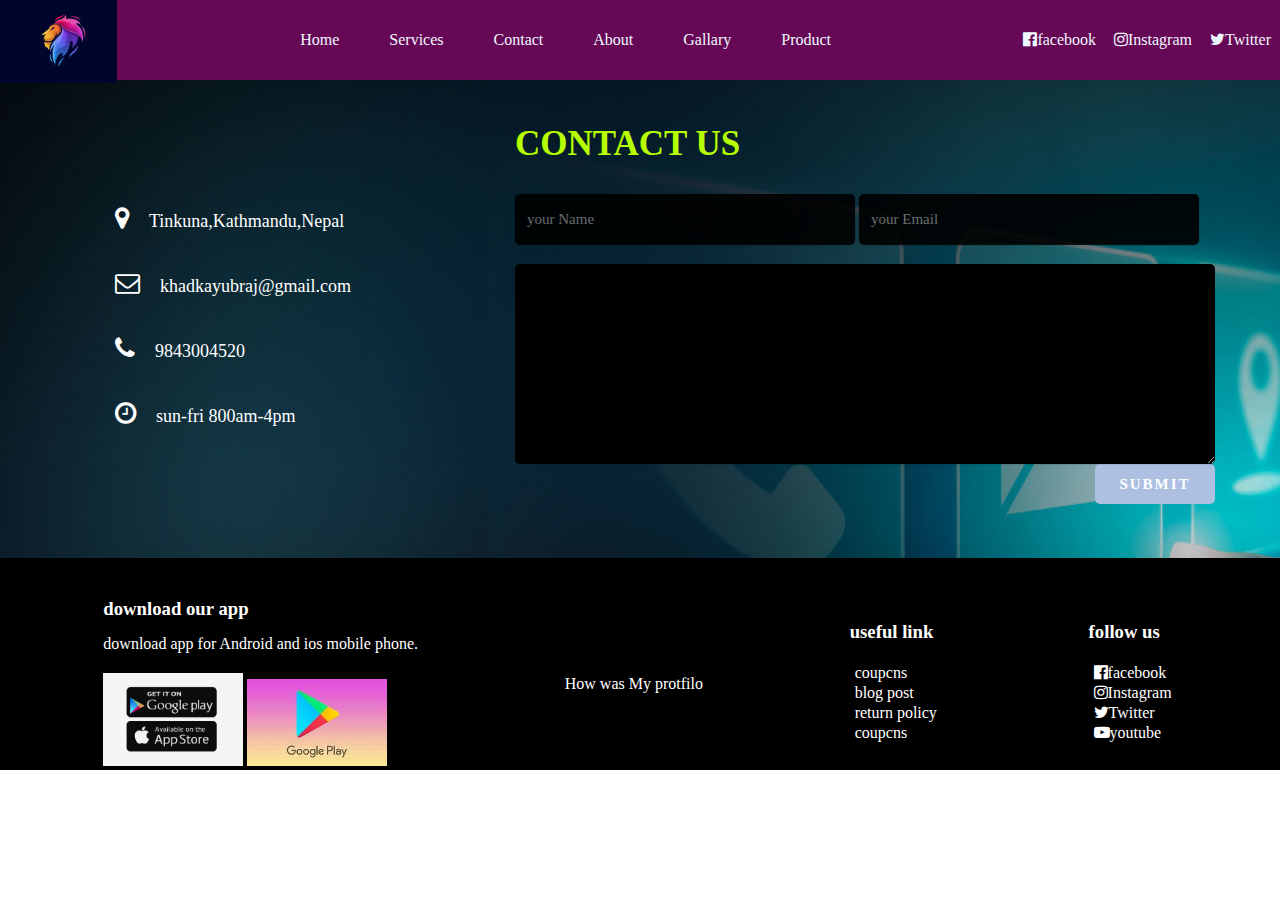
<file: contact.html>
<html>

<head>

    <meta charset="UTF-8">
    <meta name="viewport" content="width=device-width, initial-scale=1.0">
    <title>contact us</title>
    <link rel="stylesheet" href="https://cdnjs.cloudflare.com/ajax/libs/font-awesome/4.7.0/css/font-awesome.min.css">

    <style>
        * {
            margin: 0;
            padding: 0;
            box-sizing: border-box;
            font-family: "poppins", sans-senif;
        }

        body {

            color: aliceblue;
            font-family: "Poppins", sans-serif;
        }

        nav {
            display: flex;
            justify-content: space-between;
            align-items: center;
            height: 80px;
            background-color: rgb(102, 8, 86);
        }

        nav ul {
            display: flex;
            justify-content: center;
        }

        nav ul li {
            list-style: none;
            margin: 0 25px;
        }

        nav ul li a {
            text-decoration: none;
            color: aliceblue;
        }

        nav ul li a:hover {
            color: rgb(99, 153, 201);
            font-size: 1.01rem;
        }

        .left img {
    height: 85px;
}

        .social ul li {
            margin: 5px;
            padding: 4px;
        }


        .contact-section {
            width: 100%;
            height: 478px;
            display: flex;
            justify-content: center;
            align-items: center;
            background-image: url(image/contact.jpg);



        }

        .contact-info {
            color: #ffffff;
            max-width: 500px;
            line-height: 65px;
            padding-left: 100px;
            font-size: 18px;
        }

        .contact-info i {
            margin-right: 20px;
            font-size: 25px;

        }

        .contact-info .mail {
            color: #ffffff;
            text-decoration: none;
        }

        .contact-form {
            max-width: 700px;
            margin-right: 50px;
            margin-bottom: 14px;
        }

        .contact-info,
        .contact-form {
            flex: 1;


        }

        .contact-form h2 {
            color: #B7FF00;
            font-size: 35px;
            text-transform: uppercase;
            margin-bottom: 30px;
            margin-top: 4px;
        }

        .contact-form .text-box {
            background: #000;
            color: #fff;
            border: none;
            width: calc(50% - 10px);
            height: 50px;
            padding: 12px;
            font-size: 15px;
            border-radius: 5px;
            box-shadow: 0 1px 1px rgba(0, 0, 0.1);
            margin-bottom: 20px;
            opacity: 0.9;


        }


        .contact-form textarea {
            background: #000;
            color: #fff;
            border: none;
            width: 100%;
            padding: 15px;
            font-size: 15px;
            min-height: 200px;
            resize: verical;
            border-radius: 5px;
            box-shadow: 0 1px 1px rgba(0, 0, 0, 0.1);
            margin-bottom: 20px opacity 0.9;

        }

        .contact-form .send-btn {
            float: right;
            background: #ADC0E2;
            color: #fff;
            border: none;
            width: 120px;
            height: 40px;
            font-size: 15px;
            font-weight: 600;
            text-transform: uppercase;
            letter-spacing: 2px;
            border-radius: 5px;
            cursor: pointer;
        }

        .contact-form .send-btn:hover {
            background: #F7E303;

        }

        footer {
    background: #000000;
    height: auto;
    width: 100vw;
    padding-top: 40px;
    color: #fff;
}
.containers {
    max-width: 1400px;
    margin: auto;
    padding-left: 30px;
    padding-right: 30px;
}


.row {
    display: flex;
    align-items: Center;
    flex-wrap: wrap;
    justify-content: space-around;


}
.footer-col-1 h3, .footer-col-3 h3, .footer-col-4 h3{
   
    margin-bottom: 15px;

}

.footer-col-4 ul, .footer-col-3 ul{
    list-style: none;
    padding: 5px;
    text-decoration: none;
    cursor: pointer;
}

.footer-col-4 ul li, .footer-col-3 ul li{
    padding: 1px 0;
}
.footer-col-4 ul li a{
    text-decoration: none;
    color: #fff;
}



.app-logo {
    margin-top: 20px;
}

.app-logo img {
    width: 140px;
}


        @media screen and (max-width:950px) {
            .contact-section {
                flex-direction: column;
            }

            .contact-info,
            .contact-form {
                margin: 30px 50px;

            }

            .contact-form h2 {
                font-size: 30px;

            }

            .contact-form .text-box {
                width: 100%;

            }

        }
    </style>
</head>

<body id="login">
    <header>
        <nav>
            <div class="left">
                <img src="image/logo.jpg" alt="logo">
            </div>
            <div class="right">
                <ul>
                    <li><a href="index.html">Home</a></li>
                    <li><a href="newservice.html">Services</a></li>
                    <li><a href="contact.html">Contact</a></li>
                    <li><a href="about.html">About</a></li>
                    <li><a href="gallery.html">Gallary</a></li>
                    <li><a href="product.html">Product</a></li>
                </ul>
            </div>
            <div class="social">
                <ul>
                    <li> <a href="https://www.facebook.com/"><i class="fa fa-facebook-official"></i>facebook</a>
                    </li>
                    <li> <a href="https://www.instagram.com/"><i class="fa fa-instagram"></i>Instagram</a></li>
                    <li> <a href="https://twitter.com/"><i class="fa fa-twitter"></i>Twitter</a></li>

                </ul>
            </div>
        </nav>
    </header>
    <div class="contact-section">
        <div class="contact-info">

            <div><i class="fa fa-map-marker"></i>Tinkuna,Kathmandu,Nepal</div>
            <div><a class="mail" href="mailto:khadkayubraj@gmail.com"><i
                        class="fa fa-envelope-o"></i>khadkayubraj@gmail.com</a>
            </div>
            <div><i class="fa fa-phone"></i>9843004520</div>
            <div><i class="fa fa-clock-o"></i>sun-fri 800am-4pm</div>

        </div>
        <div class="contact-form">
            <h2>Contact us</h2>
            <form class="contact" action="" method="post">
                <input type="text" name="name" class="text-box" placeholder="your Name" required>
                <input type="email" name="email" class="text-box" placeholder="your Email" required>
                <textarea name="message" row="4" placeholder="Your Message" required> </textarea>
                <button type="submit" class="send-btn"
                    onclick="alert('Thank you for your form submittion. We will send you email soon!!')">Submit</button>
            </form>
        </div>
    </div>


    <footer>
        <div class="containers">
            <div class="row">
                <div class="footer-col-1">
                    <h3>download our app</h3>
                    <p>download app for Android and ios mobile phone.</p>
                    <div class="app-logo">
                        <img src="image/ggole.jpg">
                        <img src="image/play.jpg">
                    </div>
                </div>
                <div class="footer-col-2">
                    <p>
                        How was My protfilo
                    </p>
                </div>
                <div class="footer-col-3">
                    <h3>useful link</h3>
                    <ul>
                        <li>coupcns</li>
                        <li>blog post</li>
                        <li>return policy</li>
                        <li>coupcns</li>
                    </ul>
                </div>
                <div class="footer-col-4">
                    <h3>follow us</h3>
                    <ul>
                        <li>
                            <a href="https://www.facebook.com/"><i class="fa fa-facebook-official"></i>facebook</a>
                        </li>
                        <li>
                            <a href="https://www.instagram.com/"><i class="fa fa-instagram"></i>Instagram</a>
                        </li>
                        <li>
                            <a href="https://twitter.com/"><i class="fa fa-twitter"></i>Twitter</a>
                        </li>
                        <li>
                            <a href="https://www.youtube.com/"><i class="fa fa-youtube-play"></i>youtube</a>
                        </li>
                    </ul>
                </div>
            </div>
        </div>
    </footer>

</body>

</html>
</file>
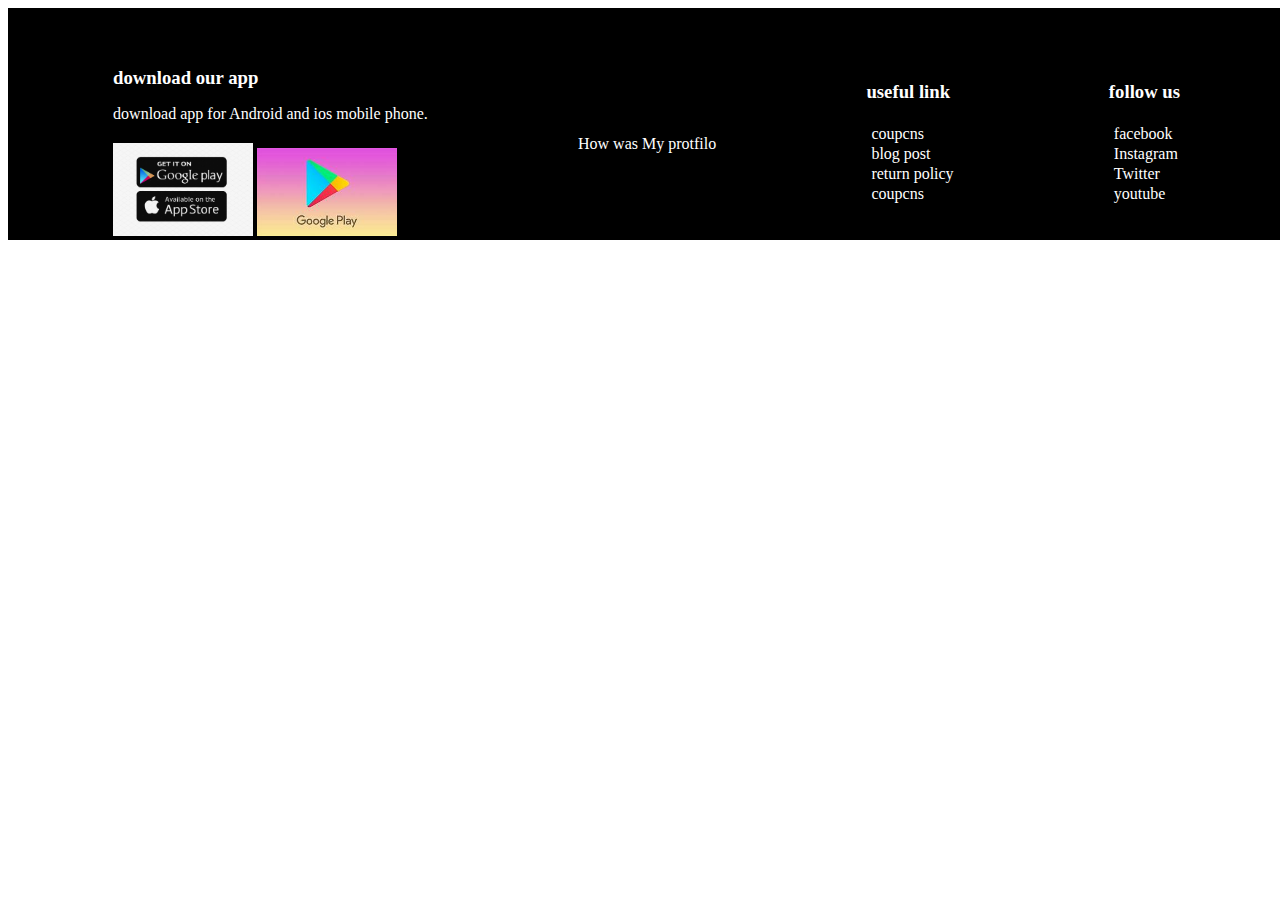
<file: footer.html>
<!DOCTYPE html>
<html lang="en">
<head>
    <meta charset="UTF-8">
    <meta name="viewport" content="width=device-width, initial-scale=1.0">
    <title>Document</title>

    <style>
footer {
    background: #000000;
    height: auto;
    width: 100vw;
    padding-top: 40px;
    color: #fff;
}
.containers {
    max-width: 1400px;
    margin: auto;
    padding-left: 30px;
    padding-right: 30px;
}


.row {
    display: flex;
    align-items: Center;
    flex-wrap: wrap;
    justify-content: space-around;


}
.footer-col-1 h3, .footer-col-3 h3, .footer-col-4 h3{
   
    margin-bottom: 15px;

}

.footer-col-4 ul, .footer-col-3 ul{
    list-style: none;
    padding: 5px;
    text-decoration: none;
    cursor: pointer;
}

.footer-col-4 ul li, .footer-col-3 ul li{
    padding: 1px 0;
}
.footer-col-4 ul li a{
    text-decoration: none;
    color: #fff;
}



.app-logo {
    margin-top: 20px;
}

.app-logo img {
    width: 140px;
}

    </style>
</head>
<body>
    <header>

    </header>


    <main>

    </main>


    <footer>
        <div class="containers">
            <div class="row">
                <div class="footer-col-1">
                    <h3>download our app</h3>
                    <p>download app for Android and ios mobile phone.</p>
                    <div class="app-logo">
                        <img src="image/ggole.jpg">
                        <img src="image/play.jpg">
                    </div>
                </div>
                <div class="footer-col-2">
                    <p>
                        How was My protfilo
                    </p>
                </div>
                <div class="footer-col-3">
                    <h3>useful link</h3>
                    <ul>
                        <li>coupcns</li>
                        <li>blog post</li>
                        <li>return policy</li>
                        <li>coupcns</li>
                    </ul>
                </div>
                <div class="footer-col-4">
                    <h3>follow us</h3>
                    <ul>
                        <li>
                            <a href="https://www.facebook.com/"><i class="fa fa-facebook-official"></i>facebook</a>
                        </li>
                        <li>
                            <a href="https://www.instagram.com/"><i class="fa fa-instagram"></i>Instagram</a>
                        </li>
                        <li>
                            <a href="https://twitter.com/"><i class="fa fa-twitter"></i>Twitter</a>
                        </li>
                        <li>
                            <a href="https://www.youtube.com/"><i class="fa fa-youtube-play"></i>youtube</a>
                        </li>
                    </ul>
                </div>
            </div>
        </div>
    </footer>
</body>
</html>
</file>
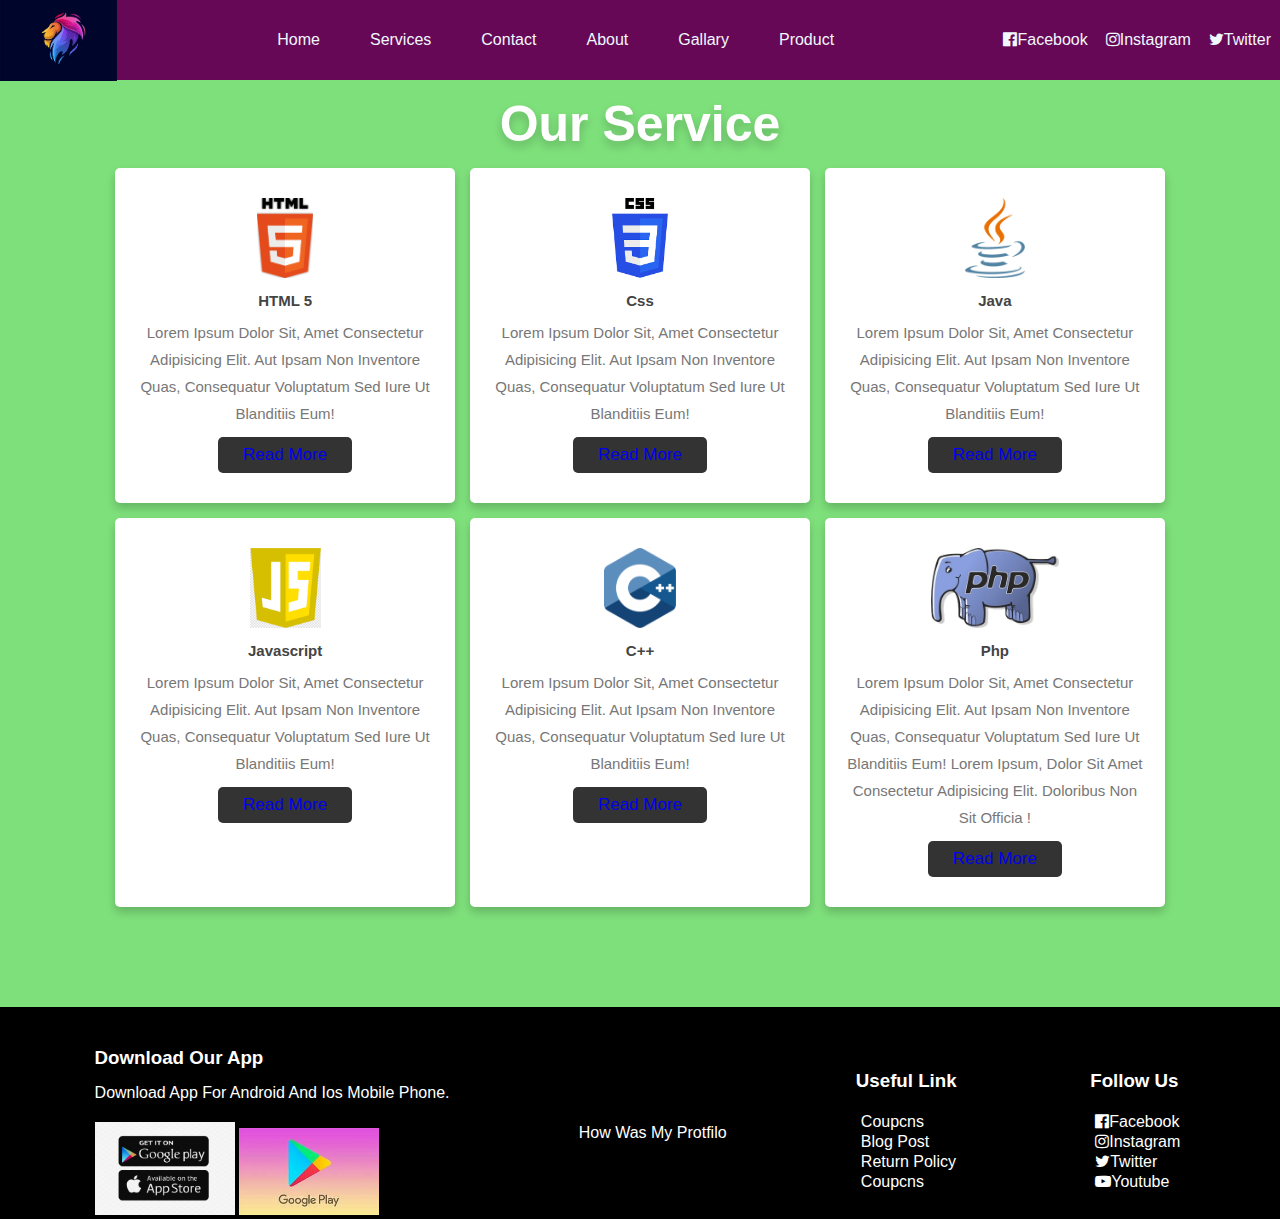
<file: newservice.html>
<!DOCTYPE html>
<html lang="en">

<head>
    <meta charset="UTF-8">
    <meta name="viewport" content="width=device-width, initial-scale=1.0">
    <title>Document</title>
    <link rel="stylesheet" href="https://cdnjs.cloudflare.com/ajax/libs/font-awesome/4.7.0/css/font-awesome.min.css">
    <link rel="stylesheet" href="service.css">
</head>

<body id="service">

    <header>
        <nav>
            <div class="left">
                <img src="image/logo.jpg" alt="">
            </div>
            <div class="right">
                <ul>
                    <li><a href="index.html">Home</a></li>
                    <li><a href="newservice.html">Services</a></li>
                    <li><a href="contact.html">Contact</a></li>
                    <li><a href="about.html">About</a></li>
                    <li><a href="gallery.html">Gallary</a></li>
                    <li><a href="product.html">Product</a></li>
                </ul>
            </div>
            <div class="social">
                <ul>
                    <li> <a href="https://www.facebook.com/"><i class="fa fa-facebook-official"></i>facebook</a>
                    </li>
                    <li> <a href="https://www.instagram.com/"><i class="fa fa-instagram"></i>Instagram</a></li>
                    <li> <a href="https://twitter.com/"><i class="fa fa-twitter"></i>Twitter</a></li>

                </ul>
            </div>
        </nav>
    </header>

    <div class="container">
        <h1 class="heading">Our Service</h1>
        <div class="box-container">
            <div class="box">
                <img src="image/htmlogo.png" alt="" srcset="">
                <h3>HTML 5</h3>
                <p>Lorem ipsum dolor sit, amet consectetur adipisicing elit. Aut ipsam non inventore quas, consequatur
                    voluptatum sed iure ut blanditiis eum!</p>
                <a href="#" class="btn read-more">Read more</a>

                <div class="extra-info">
                    <p>Lorem ipsum dolor, sit amet consectetur adipisicing elit. Iste beatae saepe alias architecto
                        illum. Optio, ut, excepturi explicabo aspernatur veritatis voluptates saepe corporis, labore
                        odit eaque repudiandae id natus autem..</p>
                </div>
            </div>

            <div class="box">
                <img src="image/css.png" alt="" srcset="">
                <h3>Css</h3>
                <p>Lorem ipsum dolor sit, amet consectetur adipisicing elit. Aut ipsam non inventore quas, consequatur
                    voluptatum sed iure ut blanditiis eum!</p>
                <a href="#" class="btn read-more">Read more</a>

                <div class="extra-info">
                    <p>Lorem ipsum dolor, sit amet consectetur adipisicing elit. Iste beatae saepe alias architecto
                        illum. Optio, ut, excepturi explicabo aspernatur veritatis voluptates saepe corporis, labore
                        odit eaque repudiandae id natus autem..</p>
                </div>
            </div>

            <div class="box">
                <img src="image/javalogo.png" alt="" srcset="">
                <h3>java</h3>
                <p>Lorem ipsum dolor sit, amet consectetur adipisicing elit. Aut ipsam non inventore quas, consequatur
                    voluptatum sed iure ut blanditiis eum!</p>
                <a href="#" class="btn read-more">Read more</a>

                <div class="extra-info">
                    <p>Lorem ipsum dolor, sit amet consectetur adipisicing elit. Iste beatae saepe alias architecto
                        illum. Optio, ut, excepturi explicabo aspernatur veritatis voluptates saepe corporis, labore
                        odit eaque repudiandae id natus autem..</p>
                </div>
            </div>

            <div class="box">
                <img src="image/javascript.jpg" alt="" srcset="">
                <h3>javascript</h3>
                <p>Lorem ipsum dolor sit, amet consectetur adipisicing elit. Aut ipsam non inventore quas, consequatur
                    voluptatum sed iure ut blanditiis eum!</p>
                <a href="#" class="btn read-more">Read more</a>

                <div class="extra-info">
                    <p>Lorem ipsum dolor, sit amet consectetur adipisicing elit. Iste beatae saepe alias architecto
                        illum. Optio, ut, excepturi explicabo aspernatur veritatis voluptates saepe corporis, labore
                        odit eaque repudiandae id natus autem..</p>
                </div>
            </div>

            <div class="box">
                <img src="image/c++.png" alt="" srcset="">
                <h3>C++</h3>
                <p>Lorem ipsum dolor sit, amet consectetur adipisicing elit. Aut ipsam non inventore quas, consequatur
                    voluptatum sed iure ut blanditiis eum!</p>
                <a href="#" class="btn read-more">Read more</a>

                <div class="extra-info">
                    <p>Lorem ipsum dolor, sit amet consectetur adipisicing elit. Iste beatae saepe alias architecto
                        illum. Optio, ut, excepturi explicabo aspernatur veritatis voluptates saepe corporis, labore
                        odit eaque repudiandae id natus autem..</p>
                </div>
            </div>

            <div class="box">
                <img src="image/php.jpg" alt="" srcset="">
                <h3>Php</h3>
                <p>Lorem ipsum dolor sit, amet consectetur adipisicing elit. Aut ipsam non inventore quas, consequatur
                    voluptatum sed iure ut blanditiis eum!
                    Lorem ipsum, dolor sit amet consectetur adipisicing elit. Doloribus non sit officia !</p>
                <a href="#" class="btn read-more">Read more</a>

                <div class="extra-info">
                    <p>Lorem ipsum dolor, sit amet consectetur adipisicing elit. Iste beatae saepe alias architecto
                        illum. Optio, ut, excepturi explicabo aspernatur veritatis voluptates saepe corporis, labore
                        odit eaque repudiandae id natus autem..</p>
                </div>
            </div>


        </div>
    </div>

    <footer>
        <div class="containers">
            <div class="row">
                <div class="footer-col-1">
                    <h3>download our app</h3>
                    <p>download app for Android and ios mobile phone.</p>
                    <div class="app-logo">
                        <img src="image/ggole.jpg">
                        <img src="image/play.jpg">
                    </div>
                </div>
                <div class="footer-col-2">
                    <p>
                        How was My protfilo
                    </p>
                </div>
                <div class="footer-col-3">
                    <h3>useful link</h3>
                    <ul>
                        <li>coupcns</li>
                        <li>blog post</li>
                        <li>return policy</li>
                        <li>coupcns</li>
                    </ul>
                </div>
                <div class="footer-col-4">
                    <h3>follow us</h3>
                    <ul>
                        <li>
                            <a href="https://www.facebook.com/"><i class="fa fa-facebook-official"></i>facebook</a>
                        </li>
                        <li>
                            <a href="https://www.instagram.com/"><i class="fa fa-instagram"></i>Instagram</a>
                        </li>
                        <li>
                            <a href="https://twitter.com/"><i class="fa fa-twitter"></i>Twitter</a>
                        </li>
                        <li>
                            <a href="https://www.youtube.com/"><i class="fa fa-youtube-play"></i>youtube</a>
                        </li>
                    </ul>
                </div>
            </div>
        </div>
    </footer>

    <script>
        // Get all the "Read more" buttons
        const readMoreButtons = document.querySelectorAll('.read-more');

        // Add event listener to each button
        readMoreButtons.forEach(function (button) {
            button.addEventListener('click', function (event) {
                event.preventDefault(); // Prevent the link from scrolling to the top

                const box = this.parentNode; // Get the parent box element

                if (box.classList.contains('expanded')) {
                    // Box is expanded, collapse it
                    box.classList.remove('expanded');
                    this.textContent = 'Read more';
                } else {
                    // Box is collapsed, expand it
                    box.classList.add('expanded');
                    this.textContent = 'Read less';
                }
            });
        });
    </script>
</body>

</html>
</file>
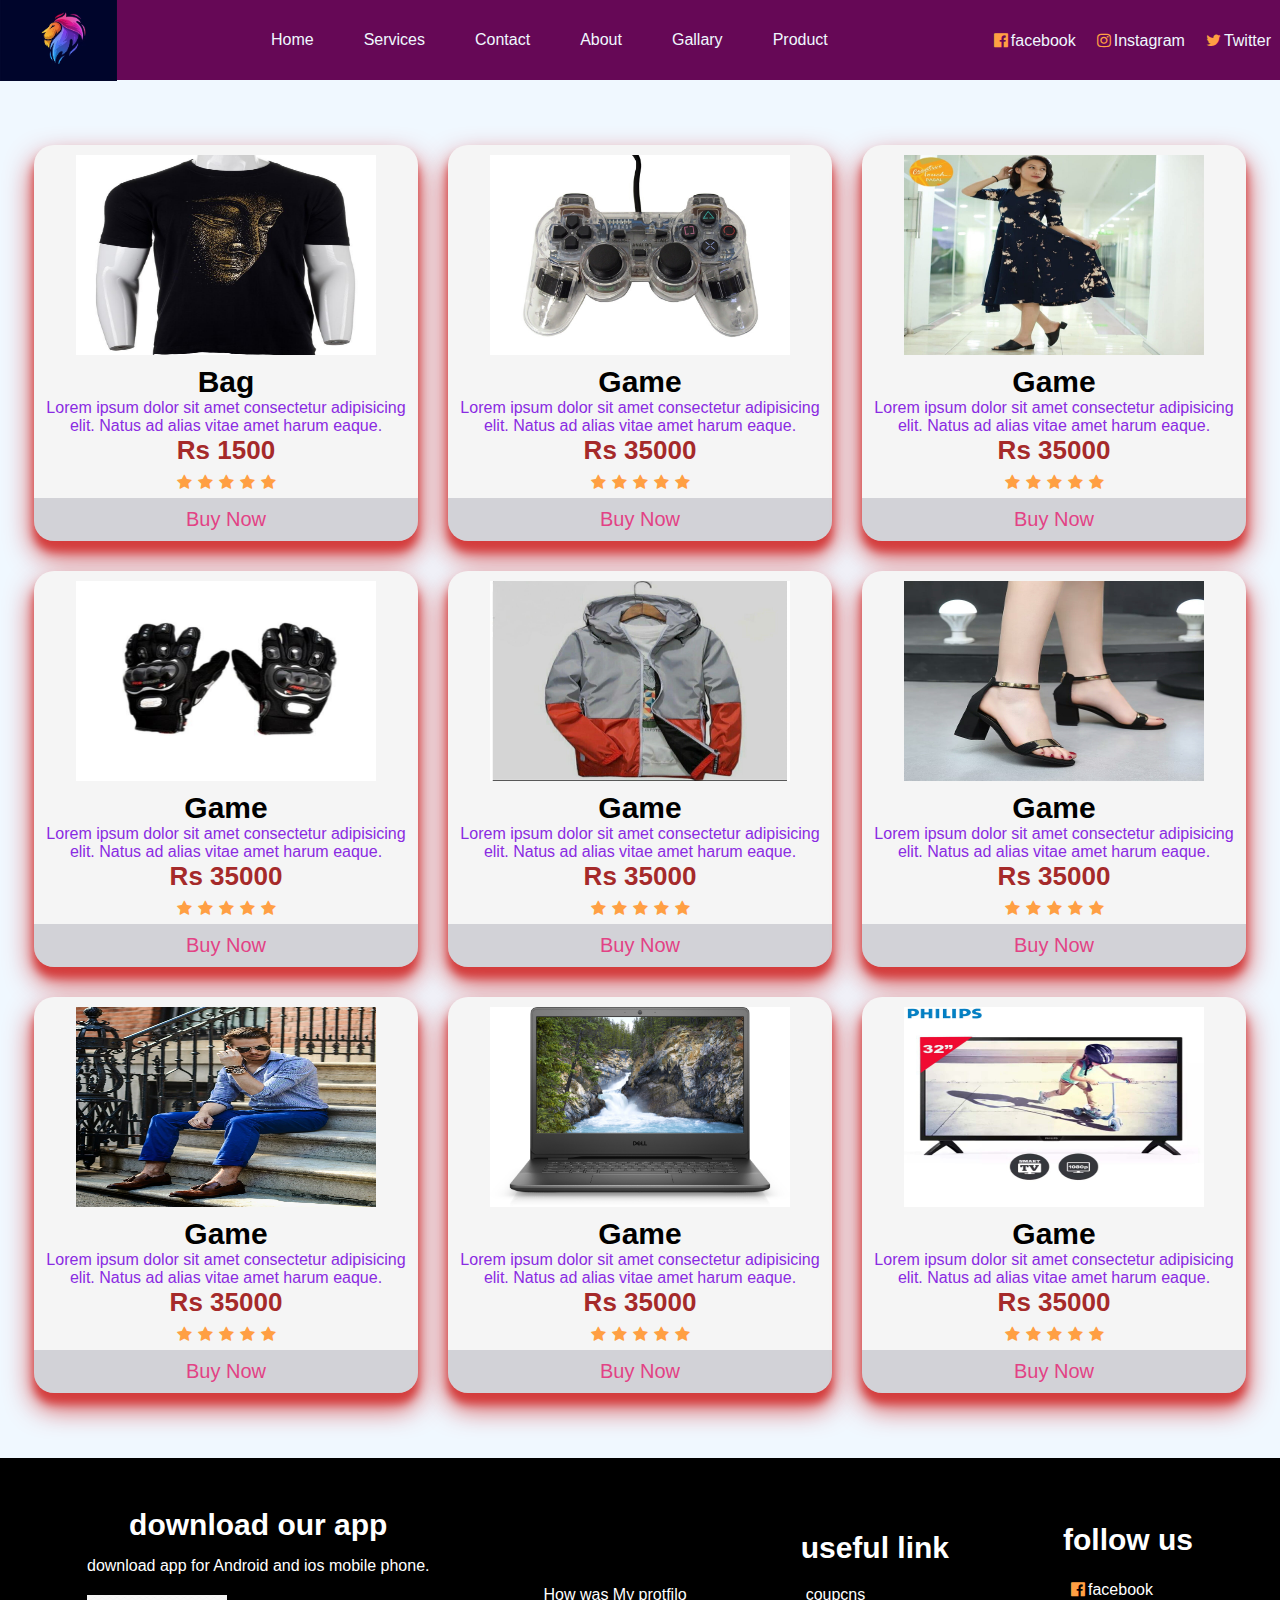
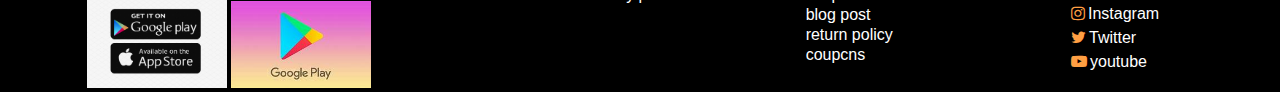
<file: product.html>
<!DOCTYPE html>
<html lang="en">

<head>
    <meta charset="UTF-8">
    <meta name="viewport" content="width=device-width, initial-scale=1.0">
    <title>Document</title>
    <link rel="stylesheet" href="http://cdnjs.cloudflare.com/ajax/libs/font-awesome/6.4.0/css/all.min.css">
    <link rel="stylesheet" href="product1.css">
    <link rel="stylesheet" href="https://cdnjs.cloudflare.com/ajax/libs/font-awesome/4.7.0/css/font-awesome.min.css">

</head>

<body>


    <header>
        <nav>
            <div class="left">
                <img src="image/logo.jpg" alt="" srcset="">
            </div>
            <div class="right">
                <ul>
                    <li><a href="index.html">Home</a></li>
                    <li><a href="newservice.html">Services</a></li>
                    <li><a href="contact.html">Contact</a></li>
                    <li><a href="about.html">About</a></li>
                    <li><a href="gallery.html">Gallary</a></li>
                    <li><a href="product.html">Product</a></li>
                </ul>
            </div>
            <div class="social-logo">
                <ul>
                    <li> <a href="https://www.facebook.com/"><i class="fa fa-facebook-official"></i>facebook</a>
                    </li>
                    <li> <a href="https://www.instagram.com/"><i class="fa fa-instagram"></i>Instagram</a></li>
                    <li> <a href="https://twitter.com/"><i class="fa fa-twitter"></i>Twitter</a></li>

                </ul>
            </div>
        </nav>
    </header>
    <div class="gallary">

        <div class="content">
            
            <img src="photo/tshirt.png" alt="bag photo" >
            
            <h3>Bag</h3>
            <p>Lorem ipsum dolor sit amet consectetur adipisicing elit. Natus ad alias vitae amet harum eaque.</p>
            <h6>Rs 1500</h6>

            <ul>
                <li><i class="fa fa-solid fa-star"></i></li>
                <li><i class="fa fa-solid fa-star"></i></li>
                <li><i class="fa fa-solid fa-star"></i></li>
                <li><i class="fa fa-solid fa-star"></i></li>
                <li><i class="fa fa-regular fa-star"></i></li>
            </ul>
            <!-- <button class="buy1">Buy NOw</button> -->

            <a href="ppp.html" class="buy-link">
                <button class="buy2">Buy Now</button>
            </a>
        </div>

        <div class="content">
            <img src="photo/game 2.jpg" alt="bag photo">
            <h3>Game</h3>
            <p>Lorem ipsum dolor sit amet consectetur adipisicing elit. Natus ad alias vitae amet harum eaque.</p>
            <h6>Rs 35000</h6>

            <ul>
                <li><i class="fa fa-solid fa-star"></i></li>
                <li><i class="fa fa-solid fa-star"></i></li>
                <li><i class="fa fa-solid fa-star"></i></li>
                <li><i class="fa fa-regular fa-star"></i></li>
                <li><i class="fa fa-regular fa-star"></i></li>
            </ul>
            <!-- <button class="buy2" >Buy NOw</button> -->
            <a href="ppp.html" class="buy-link">
                <button class="buy2">Buy Now</button>
            </a>
        </div>

        <div class="content">
            <img src="photo/gcloth.jpg" alt="bag photo">
            <h3>Game</h3>
            <p>Lorem ipsum dolor sit amet consectetur adipisicing elit. Natus ad alias vitae amet harum eaque.</p>
            <h6>Rs 35000</h6>

            <ul>
                <li><i class="fa fa-solid fa-star"></i></li>
                <li><i class="fa fa-solid fa-star"></i></li>
                <li><i class="fa fa-solid fa-star"></i></li>
                <li><i class="fa fa-regular fa-star"></i></li>
                <li><i class="fa fa-regular fa-star"></i></li>
            </ul>
            <!-- <button class="buy3">Buy NOw</button> -->
            <a href="ppp.html" class="buy-link">
                <button class="buy2">Buy Now</button>
            </a>
        </div>

        <div class="content">
            <img src="photo/golves2.jpg" alt="bag photo">
            <h3>Game</h3>
            <p>Lorem ipsum dolor sit amet consectetur adipisicing elit. Natus ad alias vitae amet harum eaque.</p>
            <h6>Rs 35000</h6>

            <ul>
                <li><i class="fa fa-solid fa-star"></i></li>
                <li><i class="fa fa-solid fa-star"></i></li>
                <li><i class="fa fa-solid fa-star"></i></li>
                <li><i class="fa fa-regular fa-star"></i></li>
                <li><i class="fa fa-regular fa-star"></i></li>
            </ul>
            <!-- <button class="buy4">Buy NOw</button> -->

            <a href="ppp.html" class="buy-link">
                <button class="buy2">Buy Now</button>
            </a>
        </div>

        <div class="content">
            <img src="photo/ja.jpg" alt="bag photo">
            <h3>Game</h3>
            <p>Lorem ipsum dolor sit amet consectetur adipisicing elit. Natus ad alias vitae amet harum eaque.</p>
            <h6>Rs 35000</h6>

            <ul>
                <li><i class="fa fa-solid fa-star"></i></li>
                <li><i class="fa fa-solid fa-star"></i></li>
                <li><i class="fa fa-solid fa-star"></i></li>
                <li><i class="fa fa-regular fa-star"></i></li>
                <li><i class="fa fa-regular fa-star"></i></li>
            </ul>
            <!-- <button class="buy5">Buy NOw</button> -->
            <a href="ppp.html" class="buy-link">
                <button class="buy2">Buy Now</button>
            </a>
        </div>

        <div class="content">
            <img src="photo/heels.jpg" alt="bag photo">
            <h3>Game</h3>
            <p>Lorem ipsum dolor sit amet consectetur adipisicing elit. Natus ad alias vitae amet harum eaque.</p>
            <h6>Rs 35000</h6>

            <ul>
                <li><i class="fa fa-solid fa-star"></i></li>
                <li><i class="fa fa-solid fa-star"></i></li>
                <li><i class="fa fa-solid fa-star"></i></li>
                <li><i class="fa fa-regular fa-star"></i></li>
                <li><i class="fa fa-regular fa-star"></i></li>
            </ul>
            <!-- <button class="buy6">Buy NOw</button> -->
            <a href="ppp.html" class="buy-link">
                <button class="buy2">Buy Now</button>
            </a>
        </div>

        <div class="content">
            <img src="photo/glass.jpg" alt="bag photo">
            <h3>Game</h3>
            <p>Lorem ipsum dolor sit amet consectetur adipisicing elit. Natus ad alias vitae amet harum eaque.</p>
            <h6>Rs 35000</h6>

            <ul>
                <li><i class="fa fa-solid fa-star"></i></li>
                <li><i class="fa fa-solid fa-star"></i></li>
                <li><i class="fa fa-solid fa-star"></i></li>
                <li><i class="fa fa-regular fa-star"></i></li>
                <li><i class="fa fa-regular fa-star"></i></li>
            </ul>
            <!-- <button class="buy7">Buy NOw</button> -->
            <a href="ppp.html" class="buy-link">
                <button class="buy2">Buy Now</button>
            </a>
        </div>

        <div class="content">
            <img src="photo/laptop 1.jpg" alt="bag photo">
            <h3>Game</h3>
            <p>Lorem ipsum dolor sit amet consectetur adipisicing elit. Natus ad alias vitae amet harum eaque.</p>
            <h6>Rs 35000</h6>

            <ul>
                <li><i class="fa fa-solid fa-star"></i></li>
                <li><i class="fa fa-solid fa-star"></i></li>
                <li><i class="fa fa-solid fa-star"></i></li>
                <li><i class="fa fa-regular fa-star"></i></li>
                <li><i class="fa fa-regular fa-star"></i></li>
            </ul>
            <!-- <button class="buy8">Buy NOw</button> -->
            <a href="ppp.html" class="buy-link">
                <button class="buy2">Buy Now</button>
            </a>
        </div>


        <div class="content">
            <img src="photo/tv.jpg" alt="bag photo">
            <h3>Game</h3>
            <p>Lorem ipsum dolor sit amet consectetur adipisicing elit. Natus ad alias vitae amet harum eaque.</p>
            <h6>Rs 35000</h6>

            <ul>
                <li><i class="fa fa-solid fa-star"></i></li>
                <li><i class="fa fa-solid fa-star"></i></li>
                <li><i class="fa fa-solid fa-star"></i></li>
                <li><i class="fa fa-regular fa-star"></i></li>
                <li><i class="fa fa-regular fa-star"></i></li>
            </ul>
            <!-- <button class="buy9">Buy NOw</button> -->
            <a href="ppp.html" class="buy-link">
                <button class="buy2">Buy Now</button>
            </a>
        </div>
    </div>

    <footer>
        <div class="containers">
            <div class="row">
                <div class="footer-col-1">
                    <h3>download our app</h3>
                    <p>download app for Android and ios mobile phone.</p>
                    <div class="app-logo">
                        <img src="image/ggole.jpg">
                        <img src="image/play.jpg">
                    </div>
                </div>
                <div class="footer-col-2">
                    <p>
                        How was My protfilo
                    </p>
                </div>
                <div class="footer-col-3">
                    <h3>useful link</h3>
                    <ul>
                        <li>coupcns</li>
                        <li>blog post</li>
                        <li>return policy</li>
                        <li>coupcns</li>
                    </ul>
                </div>
                <div class="footer-col-4">
                    <h3>follow us</h3>
                    <ul>
                        <li>
                            <a href="https://www.facebook.com/"><i class="fa fa-facebook-official"></i>facebook</a>
                        </li>
                        <li>
                            <a href="https://www.instagram.com/"><i class="fa fa-instagram"></i>Instagram</a>
                        </li>
                        <li>
                            <a href="https://twitter.com/"><i class="fa fa-twitter"></i>Twitter</a>
                        </li>
                        <li>
                            <a href="https://www.youtube.com/"><i class="fa fa-youtube-play"></i>youtube</a>
                        </li>
                    </ul>
                </div>
            </div>
        </div>
    </footer>
    
</body>

</html>
</file>
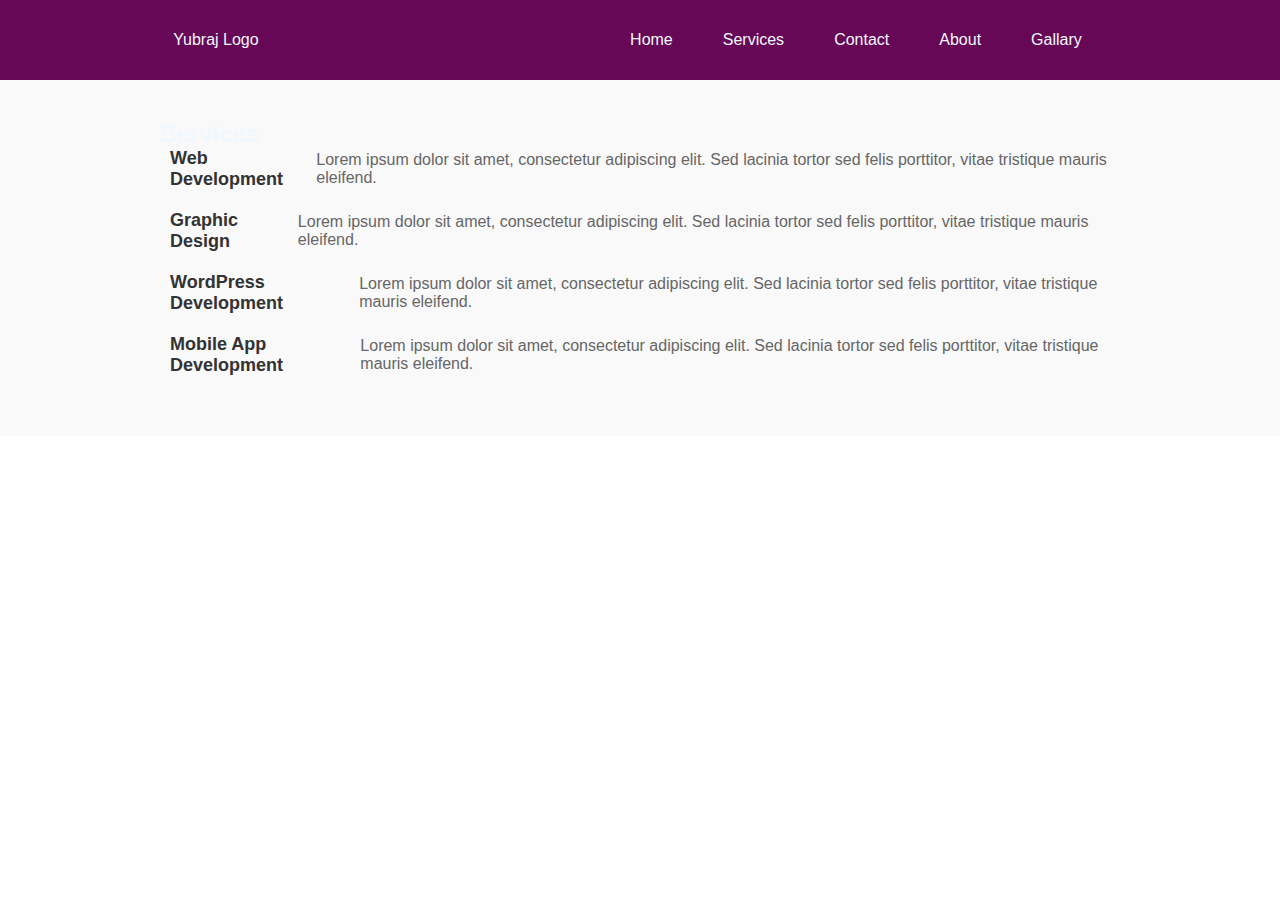
<file: services.html>
<!DOCTYPE html>
<html lang="en">

<head>
    <meta charset="UTF-8">
    <meta name="viewport" content="width=device-width, initial-scale=1.0">
    <title>Document</title>
    <style>
        /* .services-menu {
        background-color: #f9f9f9;
      }
      
      .services-menu ul {
        list-style: none;
        margin: 0;
        padding: 0;
      }
      
      .services-menu li {
        display: inline-block;
      }
      
      .services-menu li a {
        display: block;
        padding: 10px 20px;
        text-decoration: none;
        color: #333333;
        transition: background-color 0.3s ease;
      }
      
      .services-menu li a:hover {
        background-color: #e0e0e0;
      } */

      * {
            padding: 0;
            margin: 0;
        }

        body {
            /* background-color: rgb(61, 10, 48); */
            color: aliceblue;
            font-family: "Poppins", sans-serif;
        }

        /* header{
            display: flex;
        } */
        nav {
            display: flex;
            justify-content: space-around;
            align-items: center;
            height: 80px;
            background-color: rgb(102, 8, 86);
        }

        nav ul {
            display: flex;
            justify-content: center;
        }

        nav ul li {
            list-style: none;
            margin: 0 25px;
        }

        nav ul li a {
            text-decoration: none;
            color: aliceblue;
        }

        nav ul li a:hover {
            color: rgb(99, 153, 201);
            font-size: 1.01rem;
        }

        .services-section {
            background-color: #f9f9f9;
            padding: 40px 0;
        }

        .container {
            max-width: 960px;
            margin: 0 auto;
            padding: 0 20px;
        }

        .services-menu {
            list-style: none;
            margin: 0;
            padding: 0;
        }

        .services-menu li {
            display: flex;
            align-items: center;
            margin-bottom: 20px;
        }

        .services-menu li i {
            font-size: 24px;
            margin-right: 10px;
        }

        .services-menu li h3 {
            font-size: 18px;
            color: #333333;
        }

        .services-menu li p {
            font-size: 16px;
            color: #666666;
        }
    </style>
</head>

<body>
    <!-- <nav class="services-menu">
        <ul>
          <li><a href="#web-design">Web Design</a></li>
          <li><a href="#frontend-dev">Frontend Development</a></li>
          <li><a href="#wordpress-dev">WordPress Development</a></li>
          <li><a href="#graphic-design">Graphic Design</a></li>
        </ul>
      </nav> -->
      <header>
        <nav>
            <div class="left">Yubraj Logo</div>
            <div class="right">
                <ul>
                    <li><a href="index.html">Home</a></li>
                    <li><a href="services.html">Services</a></li>
                    <li><a href="contact.html">Contact</a></li>
                    <li><a href="about.html">About</a></li>
                    <li><a href="gallery.html">Gallary</a></li>
                </ul>
            </div>
        </nav>
    </header>

    <section class="services-section">
        <div class="container">
            <h2>Services</h2>
            <ul class="services-menu">
                <li>
                    <i class="fas fa-laptop-code"></i>
                    <h3>Web Development</h3>
                    <p>Lorem ipsum dolor sit amet, consectetur adipiscing elit. Sed lacinia tortor sed felis porttitor,
                        vitae tristique mauris eleifend.</p>
                </li>
                <li>
                    <i class="fas fa-palette"></i>
                    <h3>Graphic Design</h3>
                    <p>Lorem ipsum dolor sit amet, consectetur adipiscing elit. Sed lacinia tortor sed felis porttitor,
                        vitae tristique mauris eleifend.</p>
                </li>
                <li>
                    <i class="fas fa-wordpress"></i>
                    <h3>WordPress Development</h3>
                    <p>Lorem ipsum dolor sit amet, consectetur adipiscing elit. Sed lacinia tortor sed felis porttitor,
                        vitae tristique mauris eleifend.</p>
                </li>
                <li>
                    <i class="fas fa-mobile-alt"></i>
                    <h3>Mobile App Development</h3>
                    <p>Lorem ipsum dolor sit amet, consectetur adipiscing elit. Sed lacinia tortor sed felis porttitor,
                        vitae tristique mauris eleifend.</p>
                </li>
                <!-- Add more services as needed -->
            </ul>
        </div>
    </section>



</body>

</html>
</file>
<file: service.css>
* {
    font-family: "Poppins", sans-serif;
    margin: 0;
    padding: 0;
    box-sizing: border-box;
    outline: none;
    text-decoration: none;
    text-transform: capitalize;
    transition: .2s linear;
}

nav {
    display: flex;
    justify-content: space-between;
    align-items: center;
    height: 80px;
    background-color: rgb(102, 8, 86);
}

nav ul {
    display: flex;
    justify-content: center;
}

nav ul li {
    list-style: none;
    margin: 0 25px;
}

nav ul li a {
    text-decoration: none;
    color: aliceblue;
}

nav ul li a:hover {
    color: rgb(99, 153, 201);
    font-size: 1.01rem;
}
.left img {
    height: 85px;
}

.social ul li {
    margin: 5px;
    padding: 4px;
}

.container {
    background-color: rgba(54, 207, 49, 0.644);
    padding: 15px 9%;
    padding-bottom: 100px;
}

.container .heading {
    text-align: center;
    padding-bottom: 15px;
    color: white;
    text-shadow: 0 5px 10px rgba(0, 0, 0, .2);
    font-size: 50px;
}

.container .box-container {
    display: grid;
    grid-template-columns: repeat(auto-fit, minmax(270px, 1fr));
    gap: 15px;
}


.container .box-container .box {
    box-shadow: 0 5px 10px rgba(0, 0, 0, .2);
    border-radius: 5px;
    background: #fff;
    text-align: center;
    padding: 30px 20px;
    overflow: hidden;
}
.container .box-container .box img{
    height: 80px;
}

.container .box-container .box p{
    color:#777;
    font-size: 15px;
    line-height: 1.8;
}
.container .box-container .box h3{
    color: #444;
    font-size: 15px;
    padding: 10px 0;
}
.container .box-container .box .btn{
    margin-top: 10px;
    display: inline-block;
    background-color: #333;
    font-size: 17px;
    border-radius: 5px;
    padding: 8px 25px;
}
.container .box-container .box .btn:hover{
    letter-spacing: 1px;
}

.container .box-container .box:hover{
    box-shadow: 0 10px 15px rgba(0, 0, 0, .3);
    transform: scale(1.03);
}
@media (max-width:768){
    .container{
        padding:20px
    }
}

.box .extra-info {
    display: none; /* Hide the additional information by default */
  }
  
  .box.expanded .extra-info {
    display: block; /* Show the additional information when expanded */
    text-align: justify;
  }
  

  footer {
    background: #000000;
    height: auto;
    width: 100vw;
    padding-top: 40px;
    color: #fff;
}
.containers {
    max-width: 1400px;
    margin: auto;
    padding-left: 30px;
    padding-right: 30px;
}


.row {
    display: flex;
    align-items: Center;
    flex-wrap: wrap;
    justify-content: space-around;


}
.footer-col-1 h3, .footer-col-3 h3, .footer-col-4 h3{
   
    margin-bottom: 15px;

}

.footer-col-4 ul, .footer-col-3 ul{
    list-style: none;
    padding: 5px;
    text-decoration: none;
    cursor: pointer;
}

.footer-col-4 ul li, .footer-col-3 ul li{
    padding: 1px 0;
}
.footer-col-4 ul li a{
    text-decoration: none;
    color: #fff;
}



.app-logo {
    margin-top: 20px;
}

.app-logo img {
    width: 140px;
}
</file>
<file: product1.css>
* {
    margin: 0;
    padding: 0;
    font-family: sans-serif;

}

body {
    background-color: aliceblue;
}

nav {
    display: flex;
    justify-content: space-between;
    align-items: center;
    height: 80px;
    background-color: rgb(102, 8, 86);
}

nav ul {
    display: flex;
    justify-content: center;
}

nav ul li {
    list-style: none;
    margin: 0 25px;
}

nav ul li a {
    text-decoration: none;
    color: aliceblue;
}

nav ul li a:hover {
    color: rgb(99, 153, 201);
    font-size: 1.01rem;
}

.left img {
    height: 85px;
}

.social-logo ul li {
    margin: 5px;
    padding: 4px;
}


h3 {
    text-align: center;
    font-size: 30px;

    padding-top: 10px;
}

.gallary {
    display: flex;
    flex-wrap: wrap;
    width: 100%;
    justify-content: center;
    align-items: center;
    margin: 50px 0;
}

.content {
    width: 30%;
    margin: 15px;
    box-sizing: border-box;
    float: left;
    text-align: center;
    border-radius: 20px;
    cursor: pointer;
    padding-top: 10px;
    box-shadow: 0 14px 28px #d43d3d,
        0 10px 10px #d43d3d;
    transition: .4s;
    background: whitesmoke;
}

.content:hover {
    box-shadow: 0 30px 6px rgba(0, 0, 0, 0.16),
        0 30px 6px rgba(0, 0, 0, 0.23);
    transform: translate(0px, -8px);

}

.content img {
    width: 300px;
    height: 200px;
    text-align: center;
    margin: 0 auto;
    display: block;
}

.gallary p {
    text-align: center;
    color: blueviolet;
    padding: 0 8px;

}

.gallary h6 {
    font-size: 26px;
    text-align: center;
    color: brown;

}

 .gallary ul {
    list-style: none;
    display: flex;
    justify-content: center;
    align-items: center;
    padding: 0;
}

.gallary li {
    padding-top: 5px;
}

.fa {
    font-size: 20px;
    transition: .4s;
    margin: 3px;
    color: #ff9f43;
}

.fa:hover {
    transform: scale(1.3);
    transition: .6s;
}

button {
    text-align: center;
    font-size: 20px;
    color: rgb(226, 66, 133);
    width: 100%;
    padding: 10px;
    border: 0;
    outline: none;
    cursor: pointer;
    margin-top: 5px;
    border-bottom-right-radius: 20px;
    border-bottom-left-radius: 20px;

}

.buy1 {
    background: rgb(121, 121, 231);
}

.buy2 {
    background: rgba(79, 79, 105, 0.212);
}

.buy3 {
    background: #0b0b0b;
    ;
}

.buy4 {
    background: #ff9f43;
}

.buy5 {
    background: rgb(121, 231, 145);
}

.buy6 {
    background: rgb(235, 52, 97);
}

.buy7 {
    background: rgb(5, 80, 67);
}

.buy8 {
    background: rgb(2, 2, 58);
}

.buy9 {
    background: rgb(20, 20, 31);
}





@media(max-width:1000px) {
    .content {
        width: 45%;
    }
}

@media(max-width:750px) {
    .content {
        width: 100%;
    }
}

footer {
    background: #000000;
    height: auto;
    width: 100vw;
    padding-top: 40px;
    color: #fff;
}
.containers {
    max-width: 1400px;
    margin: auto;
    padding-left: 30px;
    padding-right: 30px;
}


.row {
    display: flex;
    align-items: Center;
    flex-wrap: wrap;
    justify-content: space-around;


}
.footer-col-1 h3, .footer-col-3 h3, .footer-col-4 h3{
   
    margin-bottom: 15px;

}

.footer-col-4 ul, .footer-col-3 ul{
    list-style: none;
    padding: 5px;
    text-decoration: none;
    cursor: pointer;
}

.footer-col-4 ul li, .footer-col-3 ul li{
    padding: 1px 0;
}
.footer-col-4 ul li a{
    text-decoration: none;
    color: #fff;
}



.app-logo {
    margin-top: 20px;
}

.app-logo img {
    width: 140px;
}
</file>
